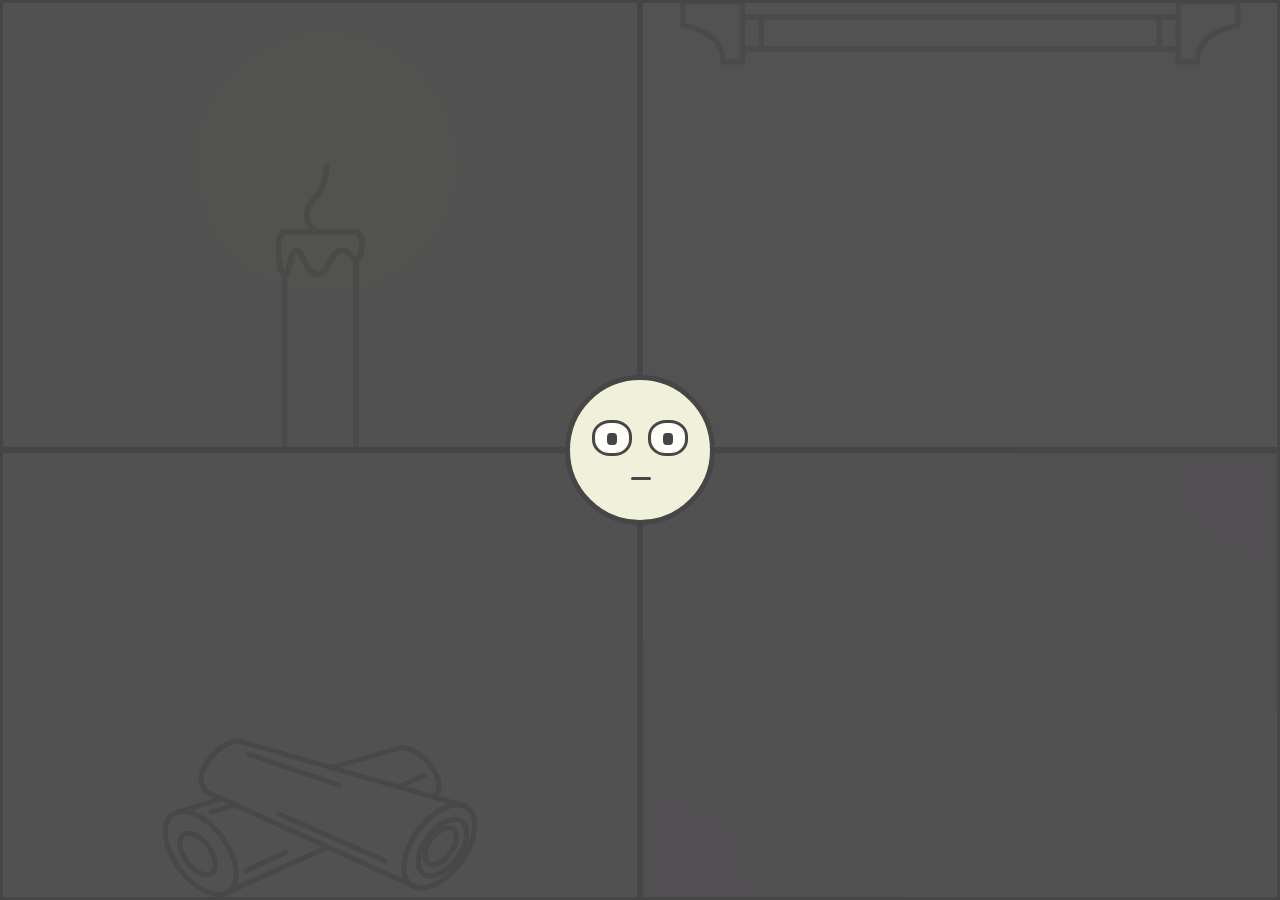
<file: index.html>
<!DOCTYPE html>
<html lang="en">

<head>

    <meta charset="UTF-8" />
    <meta name="viewport" content="width=device-width, initial-scale=1.0" />
    <meta http-equiv="X-UA-Compatible" content="ie=edge" />

    <link rel="stylesheet" href="./style.css" />

    <title>lytr</title>

</head>

<body>
    <div class='app'>
        <div class='room candle-room'>

            <div class='candle-light-2' ></div>
            <div class='candle-light-1' ></div>

            <img src="./images/candle1.png"/>

            <div class='darkness' ></div>

        </div>



        <div class='room tube-room'>
        
            <div class='tube-light-2' ></div>
            <div class='tube-light-1' ></div>

            <img src="./images/tube3.png" />

            <div class='darkness ' ></div>

        </div>


        <div class='room fire-room'>

            <div class='fire-ember ember-1-1' ></div>
            <div class='fire-ember ember-1-2' ></div>
            <div class='fire-ember ember-1-3' ></div>
            <div class='fire-ember ember-2-1' ></div>
            <div class='fire-ember ember-2-2' ></div>
            <div class='fire-ember ember-2-3' ></div>
            <div class='fire-ember ember-2-4' ></div>
            <div class='fire-ember ember-3-1 ember-3' ></div>
            <div class='fire-ember ember-3-2 ember-3' ></div>
            <div class='fire-ember ember-3-3 ember-3' ></div>
            <div class='fire-ember ember-4' ></div>

            <div class='fire-light-2' ></div>
            <div class='fire-light-1' ></div>

            <img src="./images/fire1.png" />

            <div class='darkness' ></div>




        </div>


        <div class='room bum-room'>

            <div class='bum-light-1' ></div>
            <div class='bum-light-2' ></div>
            <div class='bum-light-3' ></div>
            <div class='bum-light-4' ></div>

            <img src="./images/bum6.png" />

            <div class='darkness ' ></div>

        </div>



        <div class='face'>
            <div class='eye eye-1' ><div class='pupil' ></div> </div>
            <div class='eye eye-2' ><div class='pupil' ></div> </div>
            <div class='mouth' ></div>
        </div>
    
    </div>

</body>

</html>
</file>
<file: style.css>
html {
    font-size: 62.5%;
  }
  body {
    font-family: Helvetica, Arial, sans-serif;
    font-size: 0rem;
    padding: 0;
    margin: 0;
    background-color: #db4747;
    background-color: #f0f0f0;
  }
  * {
    box-sizing: border-box;
  }
  .working {
    display: none !important;
  }
  .app {
    height: 100vh;
    width: 100vw;
  }
  .face {
    position: absolute;
    height: 15rem;
    width: 15rem;
    border-radius: 50%;
    border: solid 0.5rem #464646;
    background-color: #f1f1db;
    bottom: 50%;
    left: 50%;
    transform: translate(-50%, 50%);
  }
  .eye {
    position: absolute;
    width: 4rem;
    height: 3.6rem;
    border: solid 0.3rem #464646;
    border-radius: 45%;
    background-color: #fffffa;
    top: 4rem;
  }
  .eye-1 {
    left: 2.2rem;
  }
  .eye-2 {
    right: 2.2rem;
  }
  .pupil {
    position: absolute;
    height: 1.2rem;
    width: 1rem;
    top: 1rem;
    left: 1.2rem;
    background-color: #464646;
    border-radius: 35%;
    transition: top 0.1s, left 0.1s;
  }
  .mouth {
    position: absolute;
    width: 2rem;
    background-color: #464646;
    height: 0.3rem;
    top: 9.7rem;
    left: 6.1rem;
    border-radius: 2.2rem;
    transition: all 0.05s;
  }
  .candle-room:hover ~ .face .pupil {
    left: 0.8rem;
    top: 0.6rem;
  }
  .tube-room:hover ~ .face .pupil {
    left: 1.6rem;
    top: 0.6rem;
  }
  .fire-room:hover ~ .face .pupil {
    left: 0.8rem;
    top: 1.4rem;
  }
  .bum-room:hover ~ .face .mouth {
    height: 3.6rem;
    top: 8.2rem;
    width: 3.5rem;
    left: 5.5rem;
  }
  .bum-room:hover ~ .face .pupil {
    left: 1.6rem;
    top: 1.4rem;
  }
  .room {
    position: relative;
    width: 50%;
    height: 50%;
    border: solid 0.3rem #464646;
    display: inline-block;
    overflow: hidden;
  }
  .room:hover .darkness {
    display: none;
  }
  .room img {
    position: absolute;
  }
  .room .darkness {
    position: absolute;
    width: 100%;
    height: 100%;
    background-color: rgba(75, 75, 75, 0.96);
  }
  .candle-room img {
    height: 65%;
    bottom: 0;
    left: 50%;
    transform: translateX(-50%);
  }
  .candle-room:hover .candle-light-1 {
    animation: candle1 2.5s infinite cubic-bezier(0.42, 0.13, 0.72, 0.99);
  }
  .candle-room:hover .candle-light-2 {
    animation: candle2 2.5s infinite cubic-bezier(0.42, 0.13, 0.72, 0.99);
  }
  .candle-light-1, .candle-light-2 {
    position: absolute;
    bottom: 64%;
    left: 51%;
    transform: translate(-50%, 50%);
    border-radius: 50%;
  }
  .candle-light-1 {
    background-color: #fad787;
  }
  .candle-light-2 {
    width: 26rem;
    height: 26rem;
    background-color: #fbffad;
    background-color: #faff9c;
  }
  @keyframes candle1 {
    0% {
      width: 5rem;
      height: 5rem;
    }
    42% {
      width: 10rem;
      height: 10rem;
    }
    100% {
      width: 5rem;
      height: 5rem;
    }
  }
  @keyframes candle2 {
    0% {
      width: 13rem;
      height: 13rem;
    }
    47% {
      width: 30rem;
      height: 30rem;
    }
    100% {
      width: 13rem;
      height: 13rem;
    }
  }
  .tube-room {
    background-color: #464646;
  }
  .tube-room img {
    width: 90%;
    top: -2%;
    left: 50%;
    transform: translateX(-50%);
  }
  .tube-room:hover .tube-light-1 {
    animation: tube1 0.13s infinite ease-in-out;
  }
  .tube-room:hover .tube-light-2 {
    animation: tube2 3s infinite linear;
  }
  .tube-light-1, .tube-light-2 {
    position: absolute;
    top: 0;
    width: 100%;
  }
  .tube-light-1 {
    background-color: #fff;
    background-color: #e8fafa;
  }
  .tube-light-2 {
    height: 100%;
    background-color: #faffff;
    background-color: #fff;
  }
  @keyframes tube1 {
    0% {
      height: 11%;
    }
    50% {
      height: 14%;
    }
    100% {
      height: 11%;
    }
  }
  @keyframes tube2 {
    0% {
      visibility: visible;
    }
    20% {
      visibility: hidden;
    }
    21.7% {
      visibility: hidden;
    }
    29% {
      visibility: visible;
    }
    40% {
      visibility: hidden;
    }
    41.7% {
      visibility: hidden;
    }
    43% {
      visibility: visible;
    }
    100% {
      visibility: visible;
    }
  }
  .fire-room img {
    height: 37%;
    bottom: 0;
    left: 50%;
    transform: translateX(-50%);
  }
  .fire-room:hover .fire-light-1 {
    animation: fire1 1s infinite ease-in-out;
  }
  .fire-room:hover .fire-light-2 {
    animation: fire2 3.75s infinite;
  }
  .fire-room:hover .fire-ember {
    display: block;
  }
  .fire-light-1, .fire-light-2 {
    position: absolute;
    bottom: 9%;
    left: 51%;
    transform: translate(-51%, 50%);
    border-radius: 50%;
  }
  .fire-light-1 {
    height: 42%;
    background-color: #f78484;
  }
  .fire-light-2 {
    width: 70%;
    background-color: #fade78;
  }
  @keyframes fire1 {
    0% {
      width: 52%;
    }
    50% {
      width: 56%;
    }
    100% {
      width: 52%;
    }
  }
  @keyframes fire2 {
    0% {
      height: 90%;
    }
    35% {
      height: 120%;
    }
    80% {
      height: 90%;
    }
    100% {
      height: 90%;
    }
  }
  .fire-ember {
    position: absolute;
    transform: translate(-51%, 50%);
    background-color: #fade78;
    border-radius: 50%;
    display: none;
  }
  .ember-1-1 {
    left: 30%;
    animation: ember1 2s 0.5s infinite;
  }
  .ember-1-2 {
    left: 52%;
    animation: ember1 3.5s infinite;
  }
  .ember-1-3 {
    left: 72%;
    animation: ember1 2s infinite;
  }
  @keyframes ember1 {
    0% {
      width: 2rem;
      height: 2rem;
      top: 60%;
    }
    20% {
      width: 8rem;
      height: 8rem;
    }
    100% {
      width: 2rem;
      height: 2rem;
      top: -20%;
    }
  }
  .ember-2-1 {
    left: 20%;
    animation: ember2 1.4s 0.4s infinite;
  }
  .ember-2-2 {
    left: 50%;
    animation: ember2 1.5s infinite;
  }
  .ember-2-3 {
    left: 62%;
    animation: ember2 1.6s 0.6s infinite;
  }
  .ember-2-4 {
    left: 83%;
    animation: ember2 1.3s 0.1s infinite;
  }
  @keyframes ember2 {
    0% {
      width: 3.5rem;
      height: 3.5rem;
      top: 70%;
    }
    100% {
      width: 1.8rem;
      height: 1.8rem;
      top: -30%;
    }
  }
  .ember-3 {
    background-color: #f78484;
    width: 2.5rem;
    height: 2.5rem;
    animation: ember3 4s infinite backwards;
  }
  .ember-3-1 {
    left: 22%;
    animation-delay: 1.6s;
  }
  .ember-3-2 {
    left: 40%;
  }
  .ember-3-3 {
    left: 74%;
    animation-delay: 2.6s;
  }
  @keyframes ember3 {
    0% {
      top: 70%;
    }
    100% {
      top: -20%;
    }
  }
  .bum-room img {
    height: 100%;
    bottom: -2%;
    left: 50%;
    transform: translateX(-50%);
    display: none;
  }
  .bum-room:hover img {
    display: block;
  }
  .bum-light-1, .bum-light-2, .bum-light-3, .bum-light-4 {
    position: absolute;
    transform: translate(-50%, 50%);
    border-radius: 50%;
  }
  .bum-light-1, .bum-light-2 {
    bottom: 0;
    left: 0;
  }
  .bum-light-3, .bum-light-4 {
    bottom: 100%;
    left: 100%;
  }
  .bum-light-1, .bum-light-3 {
    width: 52rem;
    height: 52rem;
    background-color: #eed6ee;
  }
  .bum-light-2, .bum-light-4 {
    width: 22rem;
    height: 22rem;
    background-color: #f0bef4;
  }
</file>
